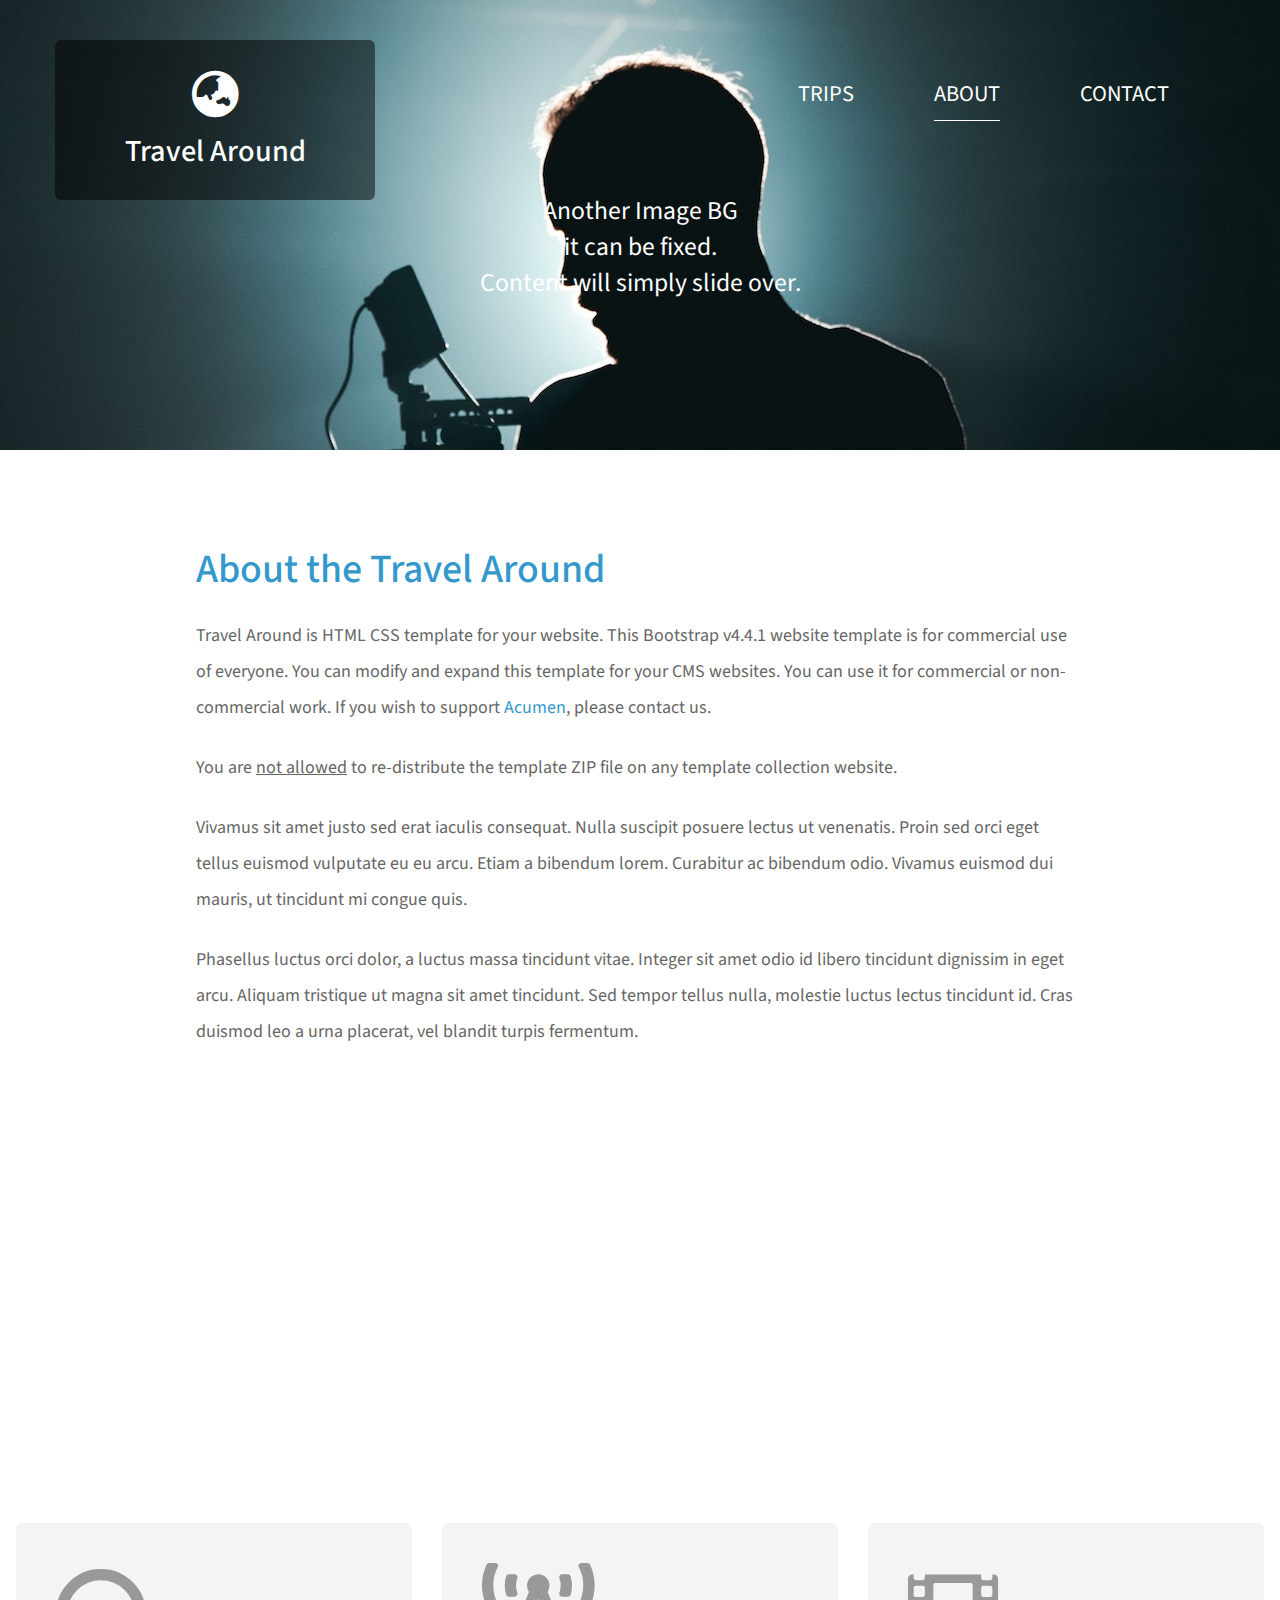
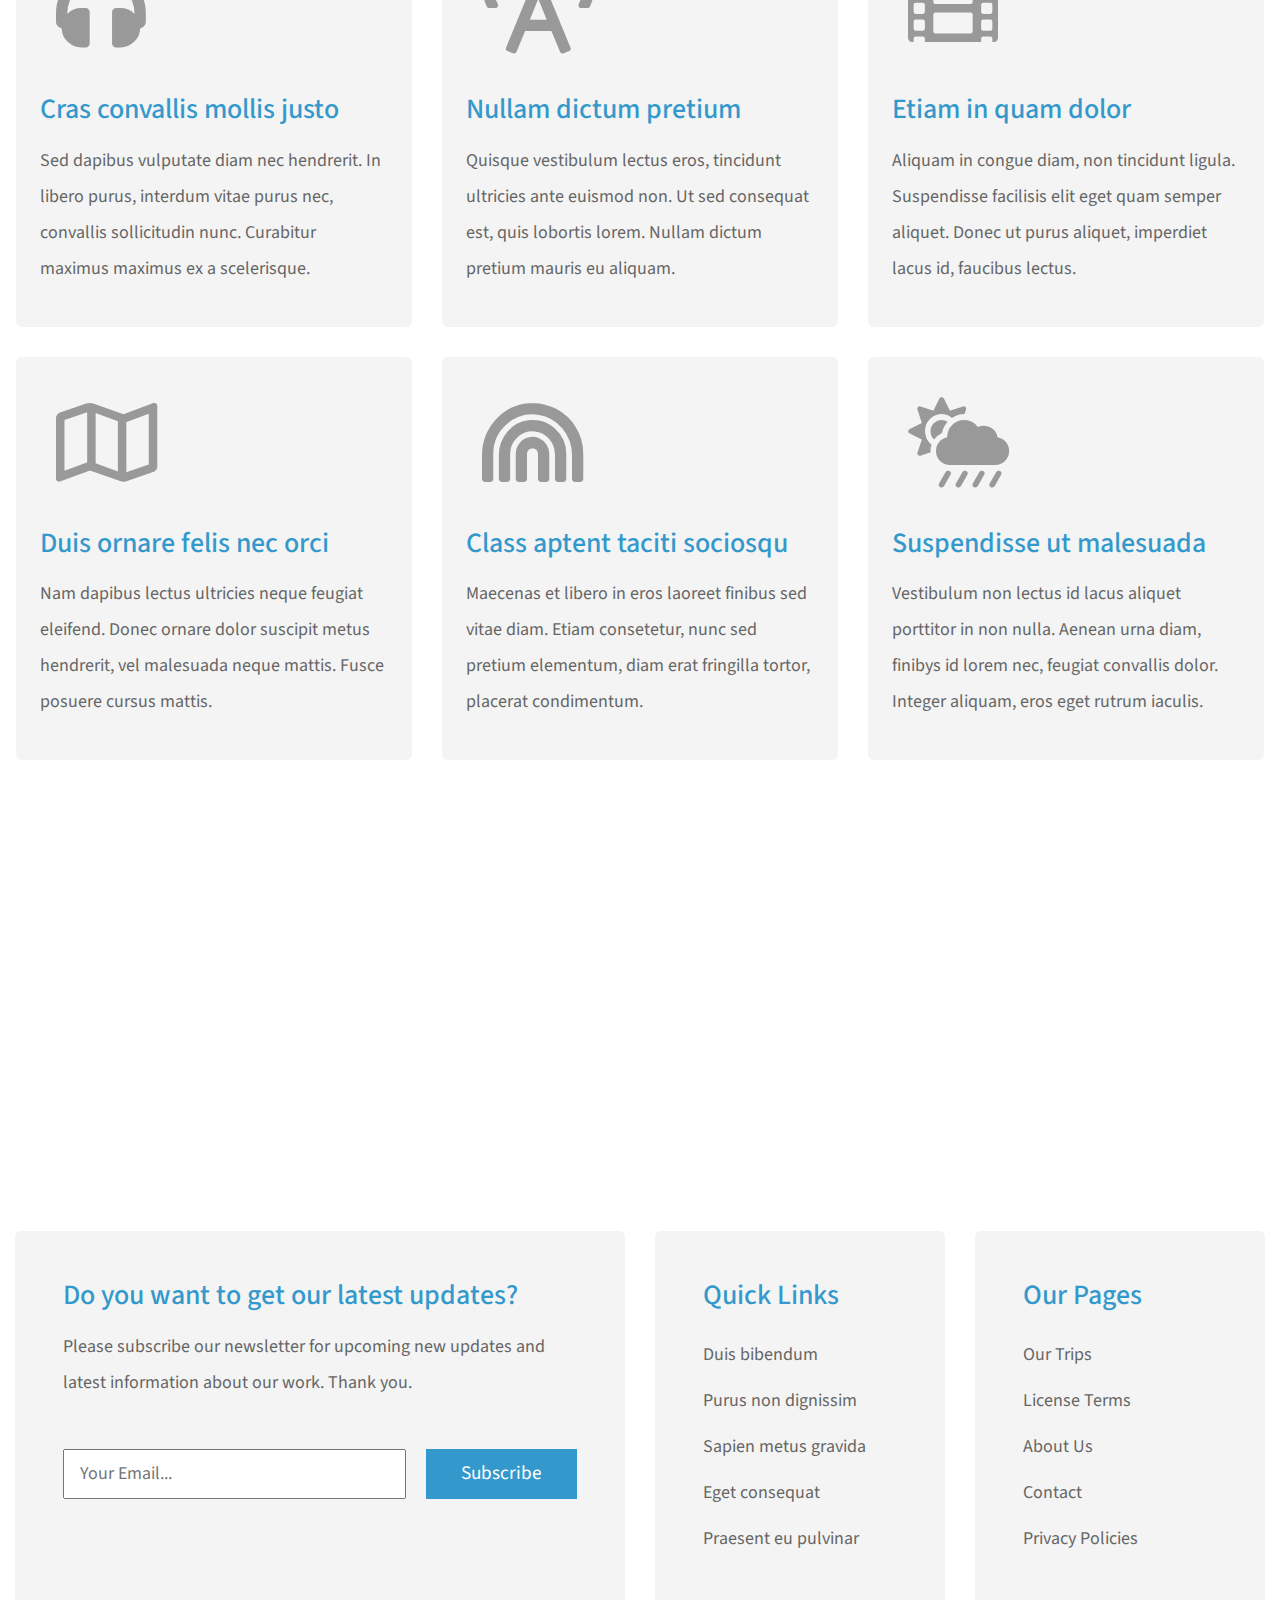
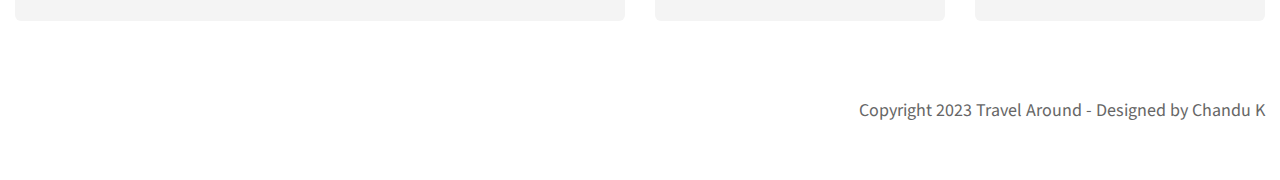
<file: about.html>
<!DOCTYPE html>
<html lang="en">

<head>
    <meta charset="UTF-8">
    <meta name="viewport" content="width=device-width, initial-scale=1.0">
    <title>Travel Around | About</title>
    <link rel="stylesheet" href="fontawesome/css/all.min.css">
    <link href="https://fonts.googleapis.com/css2?family=Source+Sans+Pro&display=swap" rel="stylesheet">
    <link rel="stylesheet" href="css/bootstrap.min.css">
    <link rel="stylesheet" href="css/styles.css">

</head>

<body>
    <div class="tm-page-wrap mx-auto">
        <div class="position-relative">
            <div class="potition-absolute tm-site-header">
                <div class="container-fluid position-relative">
                    <div class="row">
                        <div class="col-7 col-md-4">
                            <a href="index.html" class="tm-bg-black text-center tm-logo-container">
                                <i class="fas fa-globe-asia tm-site-logo mb-3"></i>
                                <h1 class="tm-site-name">Travel Around</h1>
                            </a>
                        </div>
                        <div class="col-5 col-md-8 ml-auto mr-0">
                            <div class="tm-site-nav">
                                <nav class="navbar navbar-expand-lg mr-0 ml-auto" id="tm-main-nav">
                                    <button class="navbar-toggler tm-bg-black py-2 px-3 mr-0 ml-auto collapsed"
                                        type="button" data-toggle="collapse" data-target="#navbar-nav"
                                        aria-controls="navbar-nav" aria-expanded="false" aria-label="Toggle navigation">
                                        <span>
                                            <i class="fas fa-bars tm-menu-closed-icon"></i>
                                            <i class="fas fa-times tm-menu-opened-icon"></i>
                                        </span>
                                    </button>
                                    <div class="collapse navbar-collapse tm-nav" id="navbar-nav">
                                        <ul class="navbar-nav text-uppercase">
                                            <li class="nav-item">
                                                <a class="nav-link tm-nav-link" href="index.html">Trips</a>
                                            </li>
                                            <li class="nav-item active">
                                                <a class="nav-link tm-nav-link" href="about.html">About <span
                                                        class="sr-only">(current)</span></a>
                                            </li>
                                            <li class="nav-item">
                                                <a class="nav-link tm-nav-link" href="contact.html">Contact</a>
                                            </li>
                                        </ul>
                                    </div>
                                </nav>
                            </div>
                        </div>
                    </div>
                </div>
            </div>
            <div class="tm-welcome-container tm-fixed-header tm-fixed-header-2">
                <div class="text-center">
                    <p class="pt-5 px-3 tm-welcome-text tm-welcome-text-2 mb-1 mt-lg-0 mt-5 text-white mx-auto">Another
                        Image BG<br>it can be fixed.<br>Content will simply slide over.</p>
                </div>
            </div>

            <div id="tm-fixed-header-bg"></div> <!-- Header image -->
        </div>

        <!-- Page content -->
        <main>
            <div class="container-fluid px-0">
                <div class="mx-auto tm-content-container">
                    <div class="row mt-3 mb-5 pb-3">
                        <div class="col-12">
                            <div class="mx-auto tm-about-text-container px-3">
                                <h2 class="tm-page-title mb-4 tm-text-primary">About the Travel Around</h2>
                                <p class="mb-4">Travel Around is HTML CSS template for your website. This Bootstrap
                                    v4.4.1 website template is for commercial use of everyone. You can modify and
                                    expand this template for your CMS websites. You can use it for commercial or
                                    non-commercial work. If you wish to support <a href="#"
                                        class="tm-text-primary">Acumen</a>, please contact us.</p>
                                <p class="mb-4">You are <u>not allowed</u> to re-distribute the template ZIP file on any
                                    template collection website.</p>
                                <p class="mb-4">Vivamus sit amet justo sed erat iaculis consequat. Nulla suscipit
                                    posuere lectus ut venenatis. Proin sed orci eget tellus euismod vulputate eu eu
                                    arcu. Etiam a bibendum lorem. Curabitur ac bibendum odio. Vivamus euismod dui
                                    mauris, ut tincidunt mi congue quis.</p>
                                <p class="mb-0">Phasellus luctus orci dolor, a luctus massa tincidunt vitae. Integer sit
                                    amet odio id libero tincidunt dignissim in eget arcu. Aliquam tristique ut magna sit
                                    amet tincidunt. Sed tempor tellus nulla, molestie luctus lectus tincidunt id. Cras
                                    duismod leo a urna placerat, vel blandit turpis fermentum.</p>
                            </div>
                        </div>
                    </div>
                </div>

                <div class="parallax-window" data-parallax="scroll" data-image-src="img/about-2.jpg"></div>

                <div class="mx-auto tm-content-container mt-4 px-3">
                    <div class="row tm-catalog-item-list mb-4">
                        <div class="col-lg-4 col-md-6 col-sm-12 tm-catalog-item">
                            <div class="tm-bg-gray p-4">
                                <i class="fas fa-headphones fa-5x p-3 mb-4 tm-about-icon"></i>
                                <h3 class="tm-text-primary mb-3">Cras convallis mollis justo</h3>
                                <p>Sed dapibus vulputate diam nec hendrerit. In libero purus, interdum vitae purus nec,
                                    convallis sollicitudin nunc. Curabitur maximus maximus ex a scelerisque.</p>
                            </div>
                        </div>
                        <div class="col-lg-4 col-md-6 col-sm-12 tm-catalog-item">
                            <div class="tm-bg-gray p-4">
                                <i class="fas fa-broadcast-tower fa-5x p-3 mb-4 tm-about-icon"></i>
                                <h3 class="tm-text-primary mb-3">Nullam dictum pretium</h3>
                                <p>Quisque vestibulum lectus eros, tincidunt ultricies ante euismod non. Ut sed
                                    consequat est, quis lobortis lorem. Nullam dictum pretium mauris eu aliquam.</p>
                            </div>
                        </div>
                        <div class="col-lg-4 col-md-6 col-sm-12 tm-catalog-item">
                            <div class="tm-bg-gray p-4">
                                <i class="fas fa-film fa-5x p-3 mb-4 tm-about-icon"></i>
                                <h3 class="tm-text-primary mb-3">Etiam in quam dolor</h3>
                                <p>Aliquam in congue diam, non tincidunt ligula. Suspendisse facilisis elit eget quam
                                    semper aliquet. Donec ut purus aliquet, imperdiet lacus id, faucibus lectus.</p>
                            </div>
                        </div>
                        <div class="col-lg-4 col-md-6 col-sm-12 tm-catalog-item">
                            <div class="tm-bg-gray p-4">
                                <i class="far fa-map fa-5x p-3 mb-4 tm-about-icon"></i>
                                <h3 class="tm-text-primary mb-3">Duis ornare felis nec orci</h3>
                                <p>Nam dapibus lectus ultricies neque feugiat eleifend. Donec ornare dolor suscipit
                                    metus hendrerit, vel malesuada neque mattis. Fusce posuere cursus mattis.</p>
                            </div>
                        </div>
                        <div class="col-lg-4 col-md-6 col-sm-12 tm-catalog-item">
                            <div class="tm-bg-gray p-4">
                                <i class="fas fa-rainbow fa-5x p-3 mb-4 tm-about-icon"></i>
                                <h3 class="tm-text-primary mb-3">Class aptent taciti sociosqu</h3>
                                <p>Maecenas et libero in eros laoreet finibus sed vitae diam. Etiam consetetur, nunc sed
                                    pretium elementum, diam erat fringilla tortor, placerat condimentum.</p>
                            </div>
                        </div>
                        <div class="col-lg-4 col-md-6 col-sm-12 tm-catalog-item">
                            <div class="tm-bg-gray p-4">
                                <i class="fas fa-cloud-sun-rain fa-5x p-3 mb-4 tm-about-icon"></i>
                                <h3 class="tm-text-primary mb-3">Suspendisse ut malesuada</h3>
                                <p>Vestibulum non lectus id lacus aliquet porttitor in non nulla. Aenean urna diam,
                                    finibys id lorem nec, feugiat convallis dolor. Integer aliquam, eros eget rutrum
                                    iaculis.</p>
                            </div>
                        </div>
                    </div>
                </div>

                <div class="parallax-window" data-parallax="scroll" data-image-src="img/about-3.jpg"></div>
            </div>
        </main>

        <div class="container-fluid tm-content-container mx-auto pt-5">
            <!-- Subscribe form and footer links -->
            <div class="row mt-5 pt-3">
                <div class="col-xl-6 col-lg-12 mb-4">
                    <div class="tm-bg-gray p-5 h-100">
                        <h3 class="tm-text-primary mb-3">Do you want to get our latest updates?</h3>
                        <p class="mb-5">Please subscribe our newsletter for upcoming new updates and latest information
                            about our
                            work. Thank you.</p>
                        <form action="" method="GET" class="tm-subscribe-form">
                            <input type="text" name="email" placeholder="Your Email..." required>
                            <button type="submit" class="btn rounded-0 btn-primary tm-btn-small">Subscribe</button>
                        </form>
                    </div>
                </div>
                <div class="col-xl-3 col-lg-6 col-md-6 col-sm-6 col-12 mb-4">
                    <div class="p-5 tm-bg-gray">
                        <h3 class="tm-text-primary mb-4">Quick Links</h3>
                        <ul class="list-unstyled tm-footer-links">
                            <li><a href="#">Duis bibendum</a></li>
                            <li><a href="#">Purus non dignissim</a></li>
                            <li><a href="#">Sapien metus gravida</a></li>
                            <li><a href="#">Eget consequat</a></li>
                            <li><a href="#">Praesent eu pulvinar</a></li>
                        </ul>
                    </div>
                </div>
                <div class="col-xl-3 col-lg-6 col-md-6 col-sm-6 col-12 mb-4">
                    <div class="p-5 tm-bg-gray h-100">
                        <h3 class="tm-text-primary mb-4">Our Pages</h3>
                        <ul class="list-unstyled tm-footer-links">
                            <li><a href="#">Our Trips</a></li>
                            <li><a href="#">License Terms</a></li>
                            <li><a href="#">About Us</a></li>
                            <li><a href="#">Contact</a></li>
                            <li><a href="#">Privacy Policies</a></li>
                        </ul>
                    </div>
                </div>
            </div> <!-- row -->

            <footer class="row pt-5">
                <div class="col-12">
                    <p class="text-right">Copyright 2023 Travel Around

                        - Designed by <a href="#" rel="nofollow" target="_parent">Chandu K</a></p>
                </div>
            </footer>
        </div>
    </div>

    <script src="js/jquery-3.4.1.min.js"></script>
    <script src="js/bootstrap.min.js"></script>
    <script src="js/parallax.min.js"></script>
</body>

</html>
</file>
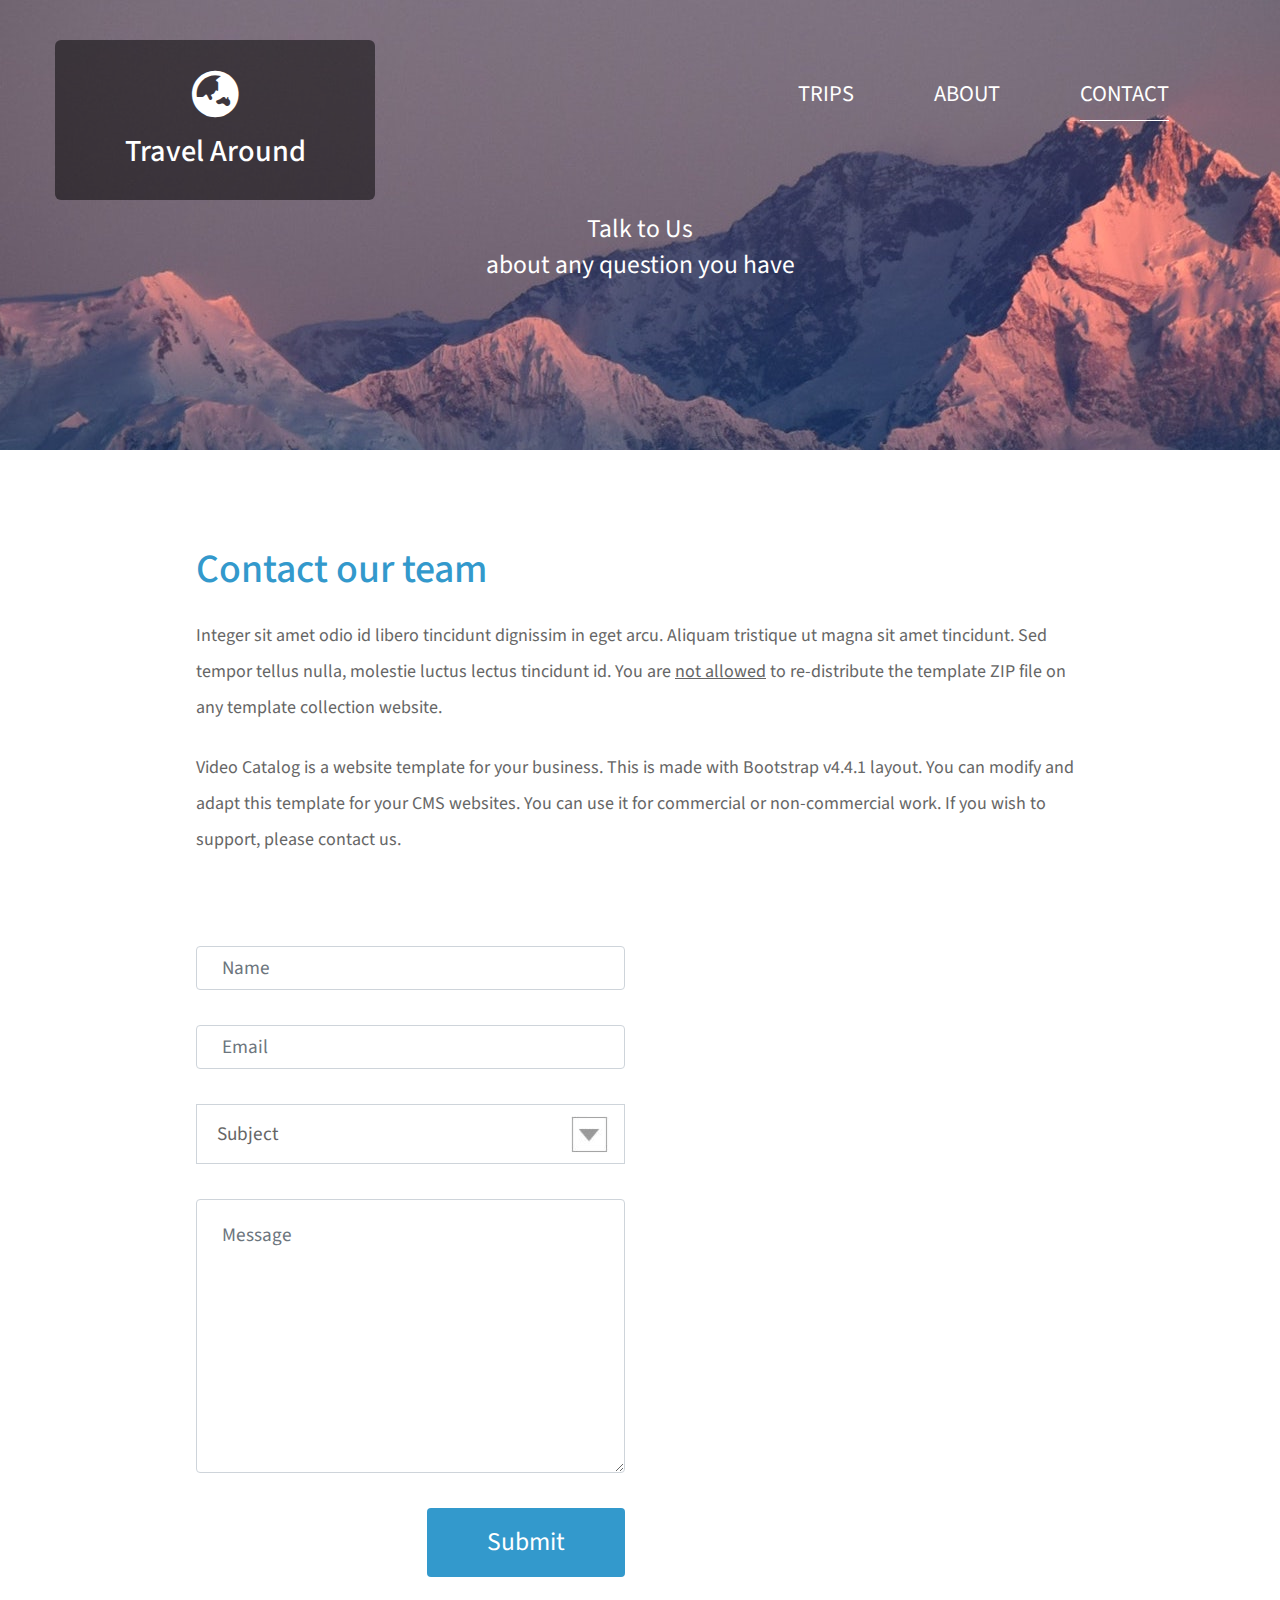
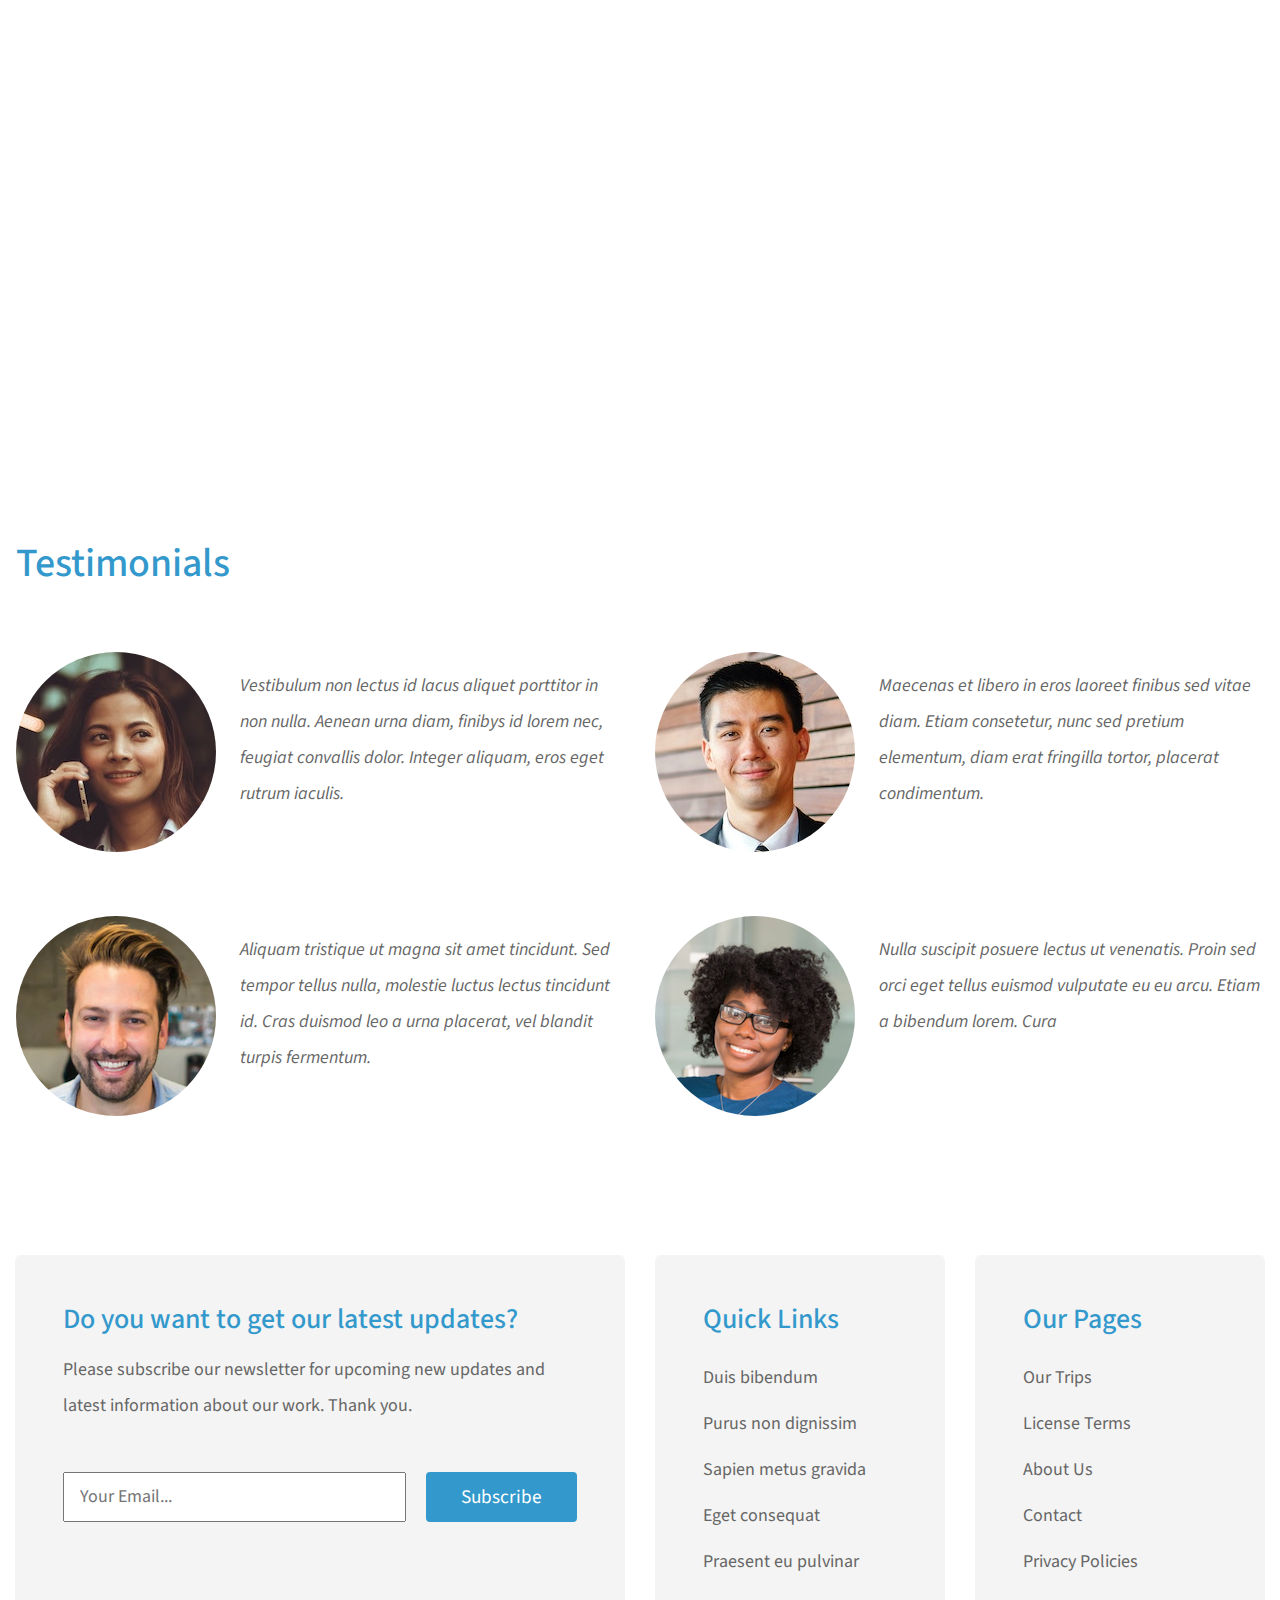
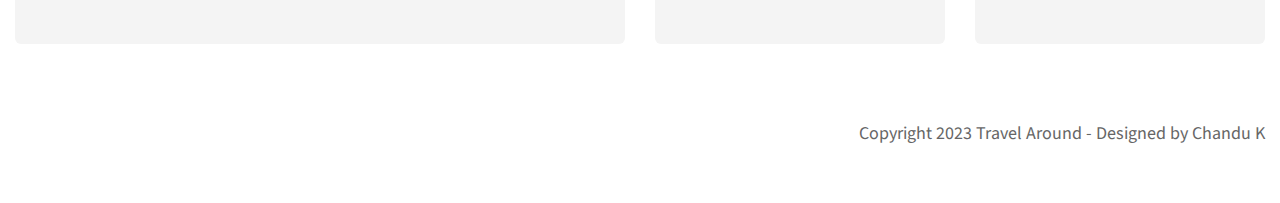
<file: contact.html>
<!DOCTYPE html>
<html lang="en">

<head>
    <meta charset="UTF-8">
    <meta name="viewport" content="width=device-width, initial-scale=1.0">
    <title>Travel Around | contact</title>
    <link rel="stylesheet" href="fontawesome/css/all.min.css">
    <link href="https://fonts.googleapis.com/css2?family=Source+Sans+Pro&display=swap" rel="stylesheet">
    <link rel="stylesheet" href="css/bootstrap.min.css">
    <link rel="stylesheet" href="css/styles.css">
</head>

<body>
    <div class="tm-page-wrap mx-auto">
        <div class="position-relative">
            <div class="potition-absolute tm-site-header">
                <div class="container-fluid position-relative">
                    <div class="row">
                        <div class="col-7 col-md-4">
                            <a href="index.html" class="tm-bg-black text-center tm-logo-container">
                                <i class="fas fa-globe-asia tm-site-logo mb-3"></i>
                                <h1 class="tm-site-name">Travel Around</h1>
                            </a>
                        </div>
                        <div class="col-5 col-md-8 ml-auto mr-0">
                            <div class="tm-site-nav">
                                <nav class="navbar navbar-expand-lg mr-0 ml-auto" id="tm-main-nav">
                                    <button class="navbar-toggler tm-bg-black py-2 px-3 mr-0 ml-auto collapsed"
                                        type="button" data-toggle="collapse" data-target="#navbar-nav"
                                        aria-controls="navbar-nav" aria-expanded="false" aria-label="Toggle navigation">
                                        <span>
                                            <i class="fas fa-bars tm-menu-closed-icon"></i>
                                            <i class="fas fa-times tm-menu-opened-icon"></i>
                                        </span>
                                    </button>
                                    <div class="collapse navbar-collapse tm-nav" id="navbar-nav">
                                        <ul class="navbar-nav text-uppercase">
                                            <li class="nav-item">
                                                <a class="nav-link tm-nav-link" href="index.html">Trips</a>
                                            </li>
                                            <li class="nav-item">
                                                <a class="nav-link tm-nav-link" href="about.html">About</a>
                                            </li>
                                            <li class="nav-item active">
                                                <a class="nav-link tm-nav-link" href="contact.html">Contact <span
                                                        class="sr-only">(current)</span></a>
                                            </li>
                                        </ul>
                                    </div>
                                </nav>
                            </div>
                        </div>
                    </div>
                </div>
            </div>
            <div class="tm-welcome-container tm-fixed-header tm-fixed-header-3">
                <div class="text-center">
                    <p class="pt-5 px-3 tm-welcome-text tm-welcome-text-2 mb-1 mt-lg-0 mt-5 text-white mx-auto">
                        Talk to Us<br>about any question you have
                    </p>
                </div>
            </div>

            <div id="tm-fixed-header-bg"></div> <!-- Header image -->
        </div>

        <!-- Page content -->
        <main>
            <div class="container-fluid px-0">
                <div class="mx-auto tm-content-container">
                    <div class="row mt-3 mb-5 pb-3">
                        <div class="col-12">
                            <div class="mx-auto tm-about-text-container px-3">
                                <h2 class="tm-page-title mb-4 tm-text-primary">Contact our team</h2>
                                <p class="mb-4">
                                    Integer sit amet odio id libero tincidunt dignissim in eget arcu. Aliquam tristique
                                    ut magna sit amet tincidunt. Sed tempor tellus nulla, molestie luctus lectus
                                    tincidunt id. You are <u>not allowed</u> to re-distribute the template ZIP file on
                                    any template collection website.
                                </p>
                                <p class="mb-4">Video Catalog is a website template for your business. This is made
                                    with Bootstrap v4.4.1 layout. You can modify and adapt this template for your CMS
                                    websites. You can use it for commercial or non-commercial work. If you wish to
                                    support, please contact us.</p>
                            </div>
                        </div>
                    </div>
                    <div class="mx-auto pb-3 tm-about-text-container px-3">
                        <div class="row">
                            <div class="col-lg-6 mb-5">
                                <form id="contact-form" action="" method="POST" class="tm-contact-form">
                                    <div class="form-group">
                                        <input type="text" name="name" class="form-control rounded-6" placeholder="Name"
                                            required="" />
                                    </div>
                                    <div class="form-group">
                                        <input type="email" name="email" class="form-control rounded-6"
                                            placeholder="Email" required="" />
                                    </div>
                                    <div class="form-group">
                                        <select class="form-control" id="contact-select" name="inquiry">
                                            <option value="-">Subject</option>
                                            <option value="sales">Sales &amp; Marketing</option>
                                            <option value="creative">Creative Design</option>
                                            <option value="uiux">UI / UX</option>
                                        </select>
                                    </div>
                                    <div class="form-group">
                                        <textarea rows="8" name="message" class="form-control rounded-6"
                                            placeholder="Message" required=""></textarea>
                                    </div>

                                    <div class="form-group mb-0">
                                        <button type="submit"
                                            class="btn btn-primary rounded-10 d-block ml-auto mr-0 tm-btn-animate tm-btn-submit tm-icon-submit"><span>Submit</span></button>
                                    </div>
                                </form>
                            </div>
                            <div class="col-lg-6">
                                <div class="mapouter mb-60">
                                    <div class="gmap_canvas">
                                        <iframe width="100%" height="520" id="gmap_canvas"
                                            src="https://maps.google.com/maps?q=Av.+L%C3%BAcio+Costa,+Rio+de+Janeiro+-+RJ,+Brazil&t=&z=13&ie=UTF8&iwloc=&output=embed"
                                            frameborder="0" scrolling="no" marginheight="0" marginwidth="0"></iframe>
                                    </div>
                                </div>
                            </div>
                        </div>
                    </div>
                </div>

                <div class="parallax-window parallax-window-2" data-parallax="scroll"
                    data-image-src="img/contact-2.jpg"></div>

                <div class="mx-auto tm-content-container mt-4 px-3 mb-3">
                    <div class="row">
                        <div class="col-12">
                            <h2 class="tm-page-title mb-5 tm-text-primary">Testimonials</h2>
                        </div>
                    </div>
                    <div class="row">
                        <div class="col-lg-6 mb-5 pt-3">
                            <div class="media tm-testimonial">
                                <img class="mr-4 rounded-circle img-fluid" src="img/testimonial-1.jpg"
                                    alt="Generic placeholder image">
                                <p class="media-body pt-3 tm-testimonial-text">
                                    Vestibulum non lectus id lacus aliquet porttitor in non nulla. Aenean urna diam,
                                    finibys id lorem nec, feugiat convallis dolor. Integer aliquam, eros eget rutrum
                                    iaculis.
                                </p>
                            </div>
                        </div>
                        <div class="col-lg-6 mb-5 pt-3">
                            <div class="media tm-testimonial">
                                <img class="mr-4 rounded-circle img-fluid" src="img/testimonial-2.jpg"
                                    alt="Generic placeholder image">
                                <p class="media-body pt-3 tm-testimonial-text">
                                    Maecenas et libero in eros laoreet finibus sed vitae diam. Etiam consetetur, nunc
                                    sed pretium elementum, diam erat fringilla tortor, placerat condimentum.
                                </p>
                            </div>
                        </div>
                        <div class="col-lg-6 mb-5 pt-3">
                            <div class="media tm-testimonial">
                                <img class="mr-4 rounded-circle img-fluid" src="img/testimonial-3.png"
                                    alt="Generic placeholder image">
                                <p class="media-body pt-3 tm-testimonial-text">
                                    Aliquam tristique ut magna sit amet tincidunt. Sed tempor tellus nulla, molestie
                                    luctus lectus tincidunt id. Cras duismod leo a urna placerat, vel blandit turpis
                                    fermentum.
                                </p>
                            </div>
                        </div>
                        <div class="col-lg-6 mb-5 pt-3">
                            <div class="media tm-testimonial">
                                <img class="mr-4 rounded-circle img-fluid" src="img/testimonial-4.png"
                                    alt="Generic placeholder image">
                                <p class="media-body pt-3 tm-testimonial-text">
                                    Nulla suscipit posuere lectus ut venenatis. Proin sed orci eget tellus euismod
                                    vulputate eu eu arcu. Etiam a bibendum lorem. Cura
                                </p>
                            </div>
                        </div>
                    </div>
                </div>
            </div>
        </main>

        <div class="container-fluid tm-content-container mx-auto pt-4">
            <!-- Subscribe form and footer links -->
            <div class="row pt-3">
                <div class="col-xl-6 col-lg-12 mb-4">
                    <div class="tm-bg-gray p-5 h-100">
                        <h3 class="tm-text-primary mb-3">Do you want to get our latest updates?</h3>
                        <p class="mb-5">Please subscribe our newsletter for upcoming new updates and latest information
                            about our work. Thank you.</p>
                        <form action="" method="GET" class="tm-subscribe-form">
                            <input type="text" name="email" placeholder="Your Email..." required>
                            <button type="submit" class="btn rounded-8 btn-primary tm-btn-small">Subscribe</button>
                        </form>
                    </div>
                </div>
                <div class="col-xl-3 col-lg-6 col-md-6 col-sm-6 col-12 mb-4">
                    <div class="p-5 tm-bg-gray">
                        <h3 class="tm-text-primary mb-4">Quick Links</h3>
                        <ul class="list-unstyled tm-footer-links">
                            <li><a href="#">Duis bibendum</a></li>
                            <li><a href="#">Purus non dignissim</a></li>
                            <li><a href="#">Sapien metus gravida</a></li>
                            <li><a href="#">Eget consequat</a></li>
                            <li><a href="#">Praesent eu pulvinar</a></li>
                        </ul>
                    </div>
                </div>
                <div class="col-xl-3 col-lg-6 col-md-6 col-sm-6 col-12 mb-4">
                    <div class="p-5 tm-bg-gray h-100">
                        <h3 class="tm-text-primary mb-4">Our Pages</h3>
                        <ul class="list-unstyled tm-footer-links">
                            <li><a href="#">Our Trips</a></li>
                            <li><a href="#">License Terms</a></li>
                            <li><a href="#">About Us</a></li>
                            <li><a href="#">Contact</a></li>
                            <li><a href="#">Privacy Policies</a></li>
                        </ul>
                    </div>
                </div>
            </div> <!-- row -->

            <footer class="row pt-5">
                <div class="col-12">
                    <p class="text-right">Copyright 2023 Travel Around

                        - Designed by <a href="#" rel="nofollow" target="_parent">Chandu K</a></p>
                </div>
            </footer>
        </div>
    </div>

    <script src="js/jquery-3.4.1.min.js"></script>
    <script src="js/bootstrap.min.js"></script>
    <script src="js/parallax.min.js"></script>
</body>

</html>
</file>
<file: css/styles.css>
:root {
    --primary: #3399CC;
    --primary-lg: #3CAFAF;
    --prim-hover: #29BBCC;
    --wt: #fff;
    --grey: #333;
    --grey-lg: #666;
    --btn-hr: #1674a0;
}

html {
    scroll-behavior: smooth;
    overflow-x: hidden;
}

html::-webkit-scrollbar {
    width: 0.6rem;
}

html::-webkit-scrollbar-track {
    background: #333;
    width: 0.6rem;
    /* border-radius: 10px; */
}

html::-webkit-scrollbar-thumb {
    /* background: linear-gradient(#0f69f1, #1261f3); */
    background: linear-gradient(var(--primary-lg), var(--primary));
    border-radius: 10px;

}

body {
    margin: 0;
    padding: 0;
    font-family: 'Source Sans Pro', sans-serif;
    font-size: 18px;
    line-height: 2em;
    overflow-x: hidden;
}

a {
    transition: all 0.3s ease;
    color: var(--grey-lg);
}

a:hover {
    color: var(--prim-hover);
    text-decoration: none;
}

h2,
p {
    color: #666666;
}

.tm-site-header {
    position: absolute;
    z-index: 1000;
    width: 100%;
    top: 0;
    left: 0;
    padding: 40px;
}

.tm-logo-container {
    display: block;
    padding: 30px;
    width: 320px;
    height: 160px;
    border-radius: 6px;
}

.tm-site-logo {
    font-size: 3rem;
}

.tm-site-name {
    font-size: 1.9rem;
}

#tm-video-container {
    max-height: 95vh;
    overflow: hidden;
    background-color: var(--grey);
}

#tm-video {
    width: 100%;
    height: auto;
}

.tm-bg-black {
    background-color: rgba(0, 0, 0, 0.5);
    color: var(--wt);
}

.tm-bg-gray {
    background-color: #F4F4F4;
    border-radius: 6px;
}

.tm-text-primary {
    color: var(--primary);
}

.tm-text-secondary {
    color: var(--primary-lg);
}

.tm-nav-link {
    color: var(--wt);
    font-size: 1.4rem;
}

#tm-main-nav .nav-item .nav-link {
    border-bottom: 1px solid transparent;
}

#tm-main-nav .nav-item.active .nav-link,
#tm-main-nav .nav-item:hover .nav-link {
    border-bottom: 1px solid var(--wt);
    color: var(--wt);
}

.tm-welcome-container {
    position: absolute;
    width: 100%;
    height: 100%;
    display: flex;
    justify-content: center;
    flex-direction: column;
    z-index: 999;
}

.tm-welcome-container-inner {
    margin-top: 100px;
}

.tm-welcome-text {
    font-size: 1.6rem;
}

.btn {
    padding: 15px 60px;
    font-size: 1.6rem;
    border: none;
    cursor: pointer;
}

.btn-primary {
    background-color: var(--primary);
}

.btn-primary:hover {
    background-color: var(--btn-hr);
}

/*
    Button hover effect: https://tympanus.net/Development/CreativeButtons/
*/

.tm-btn-animate {
    position: relative;
    overflow: hidden;
    -webkit-backface-visibility: hidden;
    -moz-backface-visibility: hidden;
    backface-visibility: hidden;
    transition: all 0.3s ease;
}

.tm-btn-animate:before {
    left: 0;
    top: -100%;
    position: absolute;
    height: 100%;
    width: 100%;
    line-height: 2.5;
    -webkit-transition: all 0.3s;
    -moz-transition: all 0.3s;
    transition: all 0.3s;
    font-family: "Font Awesome 5 Free";
    font-style: normal;
    font-weight: 900;
    line-height: 1;
    -webkit-font-smoothing: antialiased;
}

.tm-btn-animate:after {
    content: '';
    position: absolute;
    z-index: -1;
    -webkit-transition: all 0.3s;
    -moz-transition: all 0.3s;
    transition: all 0.3s;
}

.tm-btn-animate:hover:before {
    top: 13px;
}

.tm-btn-animate span {
    display: inline-block;
    width: 100%;
    height: 100%;
    -webkit-transition: all 0.3s;
    -webkit-backface-visibility: hidden;
    -moz-transition: all 0.3s;
    -moz-backface-visibility: hidden;
    transition: all 0.3s;
    backface-visibility: hidden;
}

.tm-btn-animate:hover span {
    -webkit-transform: translateY(300%);
    -moz-transform: translateY(300%);
    -ms-transform: translateY(300%);
    transform: translateY(300%);
}

.tm-btn-cta {
    color: var(--wt);
    background-color: rgba(0, 0, 0, 0.5);
}

.tm-btn-cta:before {
    font-size: 180%;
}

.tm-btn-download:before {
    font-size: 120%;
}

.tm-btn-submit:before {
    font-size: 120%;
}

.tm-icon-down:before {
    content: '\f078';
}

.tm-icon-download:before {
    content: '\f019';
}

.tm-icon-submit:before {
    content: '\f1d8';
}

.tm-icon-submit:hover:before {
    top: 18px;
}

.tm-btn-cta:hover {
    color: var(--wt);
}

.tm-btn-download:hover,
.tm-btn-download:focus,
.tm-btn-submit:hover,
.tm-btn-submit:focus {
    color: var(--wt);
    background-color: var(--primary);
}

.tm-btn-download span {
    padding-top: 10px;
}

.tm-btn-small {
    padding: 10.5px 35px;
    font-size: 1.2rem;
}

#tm-video-control-button {
    position: absolute;
    bottom: 20px;
    right: 20px;
    z-index: 1000;
}

.tm-content-container {
    max-width: 1422px;
    padding-top: 80px;
    padding-bottom: 35px;
}

.tm-page-title {
    font-size: 2.5rem;
}

.tm-catalog-item-list {
    justify-content: space-between;
}

.tm-catalog-item {
    max-width: 462px;
    display: flex;
    flex-direction: column;
    margin-bottom: 64px;
}

.tm-thumbnail-container {
    overflow: hidden;
    border-radius: 5px;
}

.tm-thumbnail-container img {
    transition: all 0.3s ease;
    border-radius: 6px;
}

.tm-thumbnail-container:hover img {
    transform: scale(1.2);
}

.tm-img-overlay {
    top: 0;
    left: 0;
    width: 100%;
    height: 100%;
    display: flex;
    align-items: center;
    justify-content: center;
    background-color: rgba(0, 0, 0, 0.4);
    cursor: pointer;
    transition: all 0.3s ease;
}

.tm-overlay-icon {
    color: #a7a7a7;
    opacity: 1;
    font-size: 2rem;
    padding: 10px 15px;
    background-color: rgba(0, 0, 0, 0.5);
    border-radius: 50%;
    width: 70px;
    height: 70px;
    display: flex;
    align-items: center;
    justify-content: center;
    padding-right: 8px;
    z-index: 1002;
    transition: all 0.3s ease;
}

.tm-img-overlay:hover {
    background-color: transparent;
}

.tm-img-overlay:hover .tm-overlay-icon {
    opacity: 0;
}

.tm-catalog-item-description {
    flex: 1;
}

.tm-categories-container {
    display: flex;
    align-items: center;
}

.tm-categories-text {
    margin-right: 16px;
}

.tm-category-list {
    font-size: 1.75rem;
}

.tm-category-item {
    margin: 16px;
}

.tm-category-link {
    color: var(--primary);
    padding: 10px;
    border-bottom: 3px solid transparent;
}

.tm-category-link.active,
.tm-category-link:hover {
    border-bottom: 3px solid var(--primary);
    color: var(--primary);
}

.tm-paging-link {
    background-color: #F4F4F4;
    margin-right: 12px;
    font-size: 1.5rem;
    width: 60px;
    height: 60px;
    display: flex;
    align-items: center;
    justify-content: center;
}

.nav-item.active>.tm-paging-link,
.nav-item:hover>.tm-paging-link {
    background-color: #CCC;
    color: #666666;
}

.tm-subscribe-form {
    display: flex;
    align-items: center;
}

.tm-subscribe-form>input {
    padding: 5px 15px;
    margin-right: 20px;
    flex: 1;
    max-width: 382px;
}

.tm-footer-links>li {
    margin-bottom: 10px;
}

/*Video detail page*/

.tm-video-title {
    font-size: 2.5rem;
}

.tm-share-box {
    font-size: 1.4rem;
    padding: 3rem;
}

.tm-share-box-title {
    font-size: 1.4rem;
}

.tm-bg-white {
    background-color: var(--wt);
    border: 1px solid #CDCECF;
    border-radius: 5px;
}

.tm-share-button {
    width: 52px;
    height: 52px;
    display: flex;
    align-items: center;
    justify-content: center;
    margin-right: 24px;
}

.tm-share-button:last-child {
    margin-right: 0;
}

.tm-text-link {
    color: var(--primary);
}

.tm-likes-box,
.tm-btn-download {
    width: 280px;
    height: 60px;
}

.tm-likes-box {
    padding-top: 12px;
}

.tm-video-description-box {
    max-width: 920px;
}

.tm-text-gray {
    color: #6F7071;
}

.tm-fixed-header {
    background-position: center;
    background-repeat: no-repeat;
    background-attachment: fixed;
    background-size: cover;
    background-color: var(--grey-lg);
}

#tm-fixed-header-bg {
    height: 450px;
}

.tm-fixed-header-1 {
    background-image: url(../img/video-detail-1.jpg);
}

.tm-fixed-header-2 {
    background-image: url(../img/about-1.jpg);
}

.tm-fixed-header-3 {
    background-image: url(../img/contact-1.jpg);
}

video {
    width: 100%;
    height: auto;
}

.fa-facebook {
    color: #3b5998;
}

.fa-twitter {
    color: #00acee;
}

.fa-pinterest {
    color: #c8232c;
}

.tm-liked-icon {
    display: none;
}

.tm-not-liked-icon {
    display: inline-block;
}

.tm-liked-icon,
.tm-not-liked-icon {
    margin-top: 3px;
}

.tm-liked .tm-liked-icon {
    display: inline-block;
}

.tm-liked .tm-not-liked-icon {
    display: none;
}

.tm-welcome-text-2 {
    max-width: 575px;
}

.tm-share-button:hover {
    background-color: #e9ecef;
}

/*About*/
.tm-about-text-container {
    max-width: 920px;
}

.parallax-window {
    min-height: 270px;
    background: transparent;
}

.parallax-window-2 {
    min-height: 360px;
}

.tm-about-icon {
    color: #999;
}

/* Contact */
.mapouter {
    position: relative;
    text-align: right;
    height: 540px;
    width: 100%;
}

.gmap_canvas {
    overflow: hidden;
    background: none !important;
    height: 540px;
    width: 100%;
}

.form-control {
    font-size: 1.2rem;
    padding: 21px 25px;
}

.form-group {
    margin-bottom: 35px;
}

#contact-select {
    height: 60px;
    border-radius: 0;
}

#contact-select:not([multiple]) {
    -webkit-appearance: none;
    -moz-appearance: none;
    background-position: right 15px center;
    background-repeat: no-repeat;
    background-image: url(../img/select-arrow.png);
    padding: 14px 20px;
    padding-right: 20px;
    color: var(--grey-lg);
}

.tm-testimonial-text {
    max-width: 420px;
    font-style: italic;
}

@media (min-width: 992px) {
    #tm-main-nav .nav-item {
        margin: 20px 40px;
    }

    .navbar-expand-lg .navbar-nav .nav-link {
        padding: 8px 0px;
    }

    .navbar-expand-lg .navbar-collapse {
        justify-content: flex-end;
    }
}

@media (max-width: 1419px) {
    .tm-catalog-item {
        margin-bottom: 30px;
    }
}

@media (max-width: 991px) {
    .navbar {
        max-width: 220px;
        position: absolute;
        top: 0;
        right: 0;
        padding: 0;
    }

    .navbar-collapse {
        background-color: rgba(0, 0, 0, 0.5);
        border-radius: 5px;
        border-top-right-radius: 0;
        padding: 10px 15px;
    }

    .nav-item {
        margin-bottom: 10px;
    }

    .navbar-toggler {
        border-bottom-left-radius: 0;
        border-bottom-right-radius: 0;
        width: 52px;
        height: 40px;
    }

    .navbar-toggler.collapsed {
        border-bottom-left-radius: .25rem;
        border-bottom-right-radius: .25rem;
    }

    .navbar-toggler i.tm-menu-opened-icon {
        display: block;
    }

    .navbar-toggler i.tm-menu-closed-icon {
        display: none;
    }

    .navbar-toggler.collapsed i.tm-menu-opened-icon {
        display: none;
    }

    .navbar-toggler.collapsed i.tm-menu-closed-icon {
        display: block;
    }

    .tm-welcome-container-inner {
        margin-top: 150px;
    }

    .tm-welcome-text {
        font-size: 1.4rem;
    }

    #tm-video {
        width: 888px;
        height: 500px;
    }

    .tm-logo-container {
        height: 160px;
        width: 250px;
    }

    .tm-site-header {
        padding: 20px;
    }

    .tm-catalog-item-list {
        max-width: 924px;
    }

    .tm-share-box {
        max-width: 400px;
    }
}

@media (max-width: 879px) {
    .tm-categories-container {
        flex-direction: column;
        align-items: flex-start;
    }
}

@media (max-width: 640px) {
    .tm-subscribe-form {
        flex-direction: column;
        align-items: stretch;
    }

    .tm-subscribe-form>input {
        max-width: 100%;
    }

    .tm-subscribe-form input {
        margin-right: 0;
        margin-bottom: 15px;
    }

    .tm-share-box {
        padding-left: 1.5rem;
        padding-right: 1.5rem;
    }
}

@media (max-width: 419px) {
    .tm-testimonial {
        flex-direction: column;
    }
}
</file>
